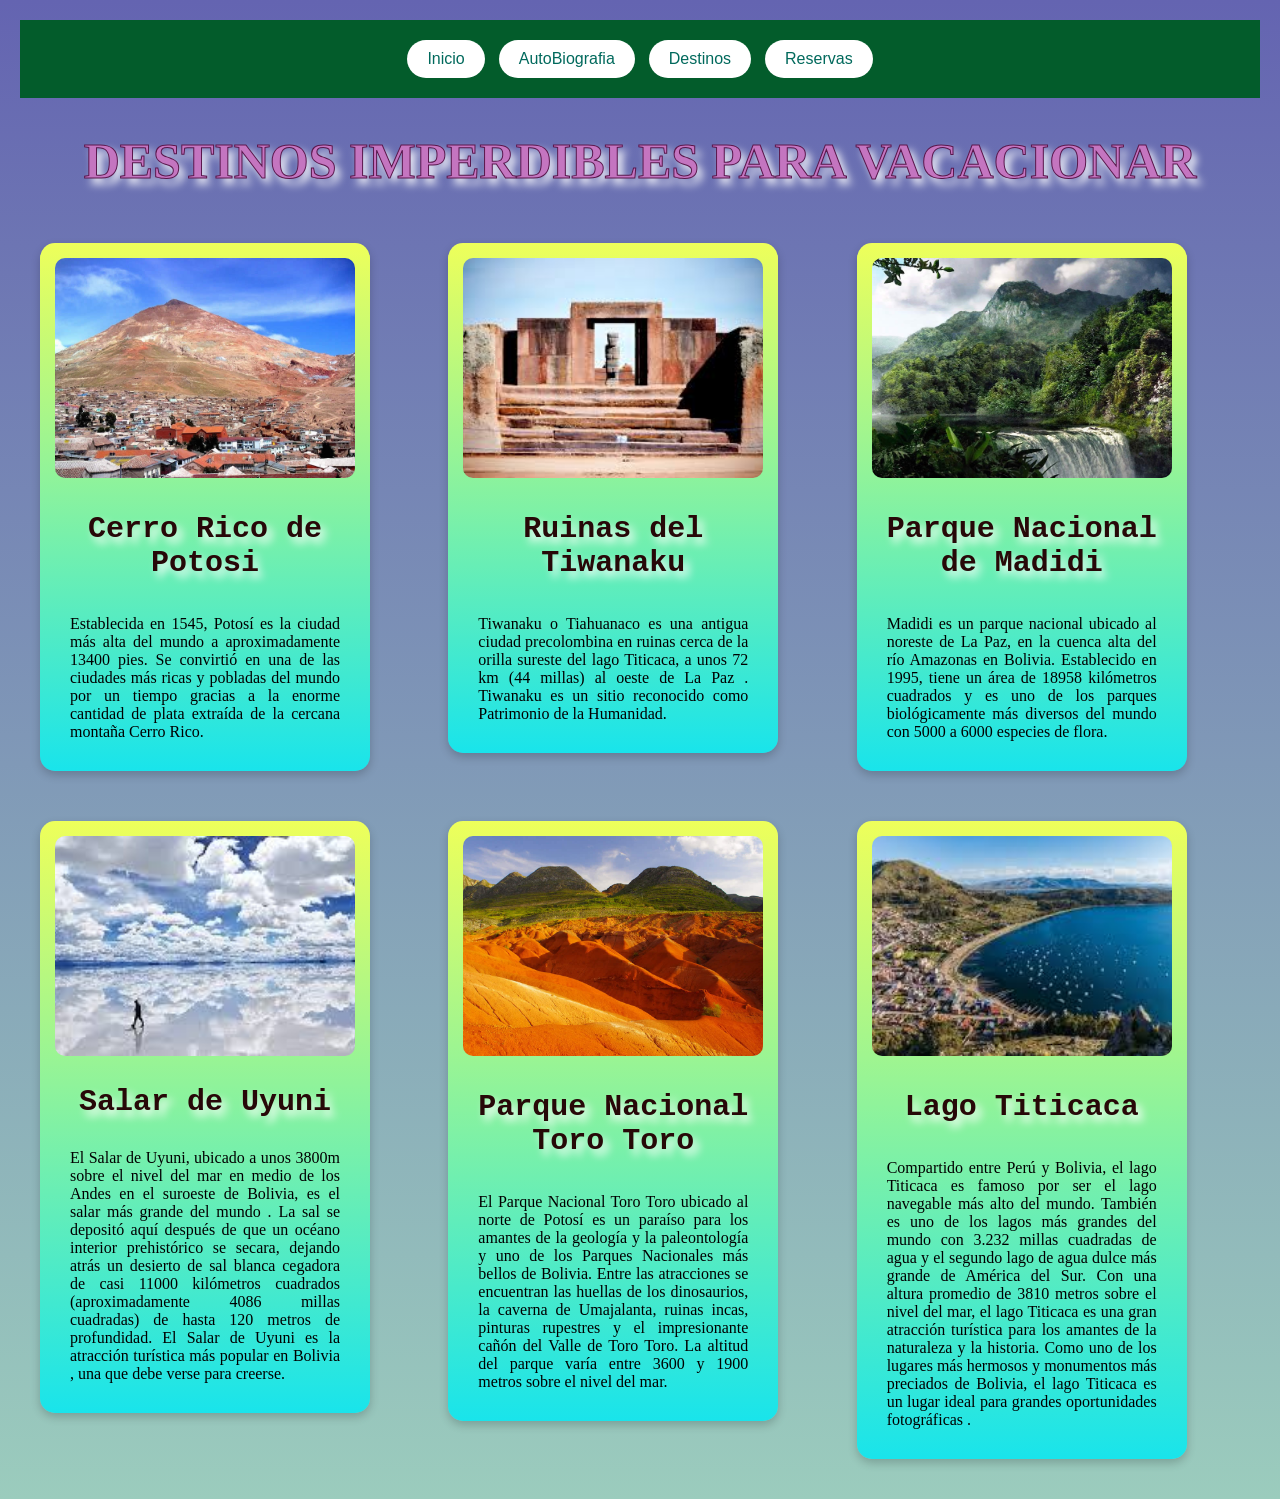
<file: destinos.html>
<!DOCTYPE html>
<html lang="en">
<head>
    <meta charset="UTF-8">
    <meta name="viewport" content="width=device-width, initial-scale=1.0">
    <title>Destinos turísticos</title>
    <link rel="stylesheet" href="destinos.css">
</head>
 <div class="menu">
         <a href="pag.principal.html"><button>Inicio</button></a>

         <a href="Presentacion.html"><button>AutoBiografia</button></a> 

         <a href="#"><button>Destinos</button></a> 

         <a href="reservas.html"><button>Reservas</button> </a>
    </div>
<body>
   

    <h1> DESTINOS IMPERDIBLES PARA VACACIONAR</h1>
    <selection>
        <div1> 
            <img src="potosi.jpg" alt="potosi">
            <h3>Cerro Rico de Potosi</h3>
            <p>Establecida en 1545, Potosí es la ciudad más alta del mundo a aproximadamente 13400 pies. Se convirtió en una de las ciudades más ricas y pobladas del mundo por un tiempo gracias a la enorme cantidad de plata extraída de la cercana montaña Cerro Rico.</p>
        </div1>
       
        <div1> 
            <img src="tihuanaco.jpg" alt="tihuanaco">
            <h3>Ruinas del Tiwanaku</h3>
            <p>Tiwanaku o Tiahuanaco es una antigua ciudad precolombina en ruinas cerca de la orilla sureste del lago Titicaca, a unos 72 km (44 millas) al oeste de La Paz . Tiwanaku es un sitio reconocido como Patrimonio de la Humanidad.</p>
        </div1>

        <div1> 
            <img src="madidi.jpg" alt="madidi">
            <h3>Parque Nacional de Madidi</h3>
            <p>Madidi es un parque nacional ubicado al noreste de La Paz, en la cuenca alta del río Amazonas en Bolivia. Establecido en 1995, tiene un área de 18958 kilómetros cuadrados y es uno de los parques biológicamente más diversos del mundo con 5000 a 6000 especies de flora.</p>
        </div1>
        
         <div1> 
            <img src="salar.jpg" alt=" salar">
            <h2>Salar de Uyuni</h2>
            <p>El Salar de Uyuni, ubicado a unos 3800m sobre el nivel del mar en medio de los Andes en el suroeste de Bolivia, es el salar más grande del mundo . La sal se depositó aquí después de que un océano interior prehistórico se secara, dejando atrás un desierto de sal blanca cegadora de casi 11000 kilómetros cuadrados (aproximadamente 4086 millas cuadradas) de hasta 120 metros de profundidad. El Salar de Uyuni es la atracción turística más popular en Bolivia , una que debe verse para creerse.</p>
        </div1>

        <div1> 
            <img src="torotoro.jpg" alt="parque">
            <h3> Parque Nacional Toro Toro</h3>
            <p>El Parque Nacional Toro Toro ubicado al norte de Potosí es un paraíso para los amantes de la geología y la paleontología y uno de los Parques Nacionales más bellos de Bolivia. Entre las atracciones se encuentran las huellas de los dinosaurios, la caverna de Umajalanta, ruinas incas, pinturas rupestres y el impresionante cañón del Valle de Toro Toro. La altitud del parque varía entre 3600 y 1900 metros sobre el nivel del mar.</p>
        </div1>

        <div1> 
            <img src="lago.jpg" alt="lago">
            <h3> Lago Titicaca</h3>
            <p>Compartido entre Perú y Bolivia, el lago Titicaca es famoso por ser el lago navegable más alto del mundo. También es uno de los lagos más grandes del mundo con 3.232 millas cuadradas de agua y el segundo lago de agua dulce más grande de América del Sur. Con una altura promedio de 3810 metros sobre el nivel del mar, el lago Titicaca es una gran atracción turística para los amantes de la naturaleza y la historia. Como uno de los lugares más hermosos y monumentos más preciados de Bolivia, el lago Titicaca es un lugar ideal para grandes oportunidades fotográficas .</p>
        </div1>
    </selection>
</body>
</html>
</file>
<file: destinos.css>
body{
    
    margin: 0;
    padding: 20px;
    background:linear-gradient(to bottom, rgb(100, 100, 177), rgb(155, 204, 189))
}

.menu{
    background: #035c2b;
    padding: 15px;
    text-align: center;
}

.menu a{
    text-decoration: none;
}

.menu button{
    background: #ffffff;
    color: #00695c;
    border: none;
    padding: 10px 20px;
    margin: 5px;
    border-radius: 20px;
    font-size: 16px;
    cursor: pointer;
    transition: 0.3s;
    font-family: Impact, Haettenschweiler, 'Arial Narrow Bold', sans-serif;
}

.menu button:hover{
    background: #1feea9;
    color: #000;
    transform: scale(1.05);
}

img{
   width: 300px;
    height: 220px;
    object-fit: cover;
    border-radius: 10px;
    transition: transform 0.5s, filter 0.5s;
}
img:hover{
    transform: scale(1.1);
    filter: brightness(1.2);
}
div1{
 
    background:linear-gradient(to top, rgb(25, 228, 235), rgb(238, 255, 90));
    width: 300px;
    height: fit-content;
    border-radius: 15px;
    padding: 15px;
    text-align: center;
    box-shadow: 0 4px 10px rgba(0,0,0,0.2);
    transition: transform 0.4s, box-shadow 0.4s;
    
}
div1:hover{
    transform: translateY(-10px);
    box-shadow: 0 8px 20px rgba(0,0,0,0.4);
}

selection{
    display: grid;
    grid-template-columns: repeat(3, 1fr);
    
    column-gap: 25px;
    row-gap: 50px;
    padding: 20px;
}
p{
    
    margin: 10px;
    padding: 5px;
    text-align: justify;
    font-family: cursive;
}
h1{
  font-family: fantasy;
    font-size: 50px;
    color: rgb(196, 117, 192);
    text-shadow: 5px 6px 8px white;  
    text-align: center; 
    -webkit-text-stroke: 1px rgb(90, 23, 76);
}
h2{
    font-family: monospace;
    font-size: 30px;
    color: rgb(39, 8, 8);
    text-shadow: 5px 6px 8px white;
}
h3{
     font-family: monospace;
    font-size: 30px;
    color: rgb(39, 8, 8);
    text-shadow: 5px 6px 8px white;
}
h4{
     font-family: monospace;
    font-size: 30px;
    color: rgb(39, 8, 8);
    text-shadow: 5px 6px 8px white;
}
@media (max-width: 900px){
    selection{
        grid-template-columns: repeat(2, 1fr);
    }
}

@media (max-width: 600px){
    selection{
        grid-template-columns: 1fr;
    }
}
</file>
